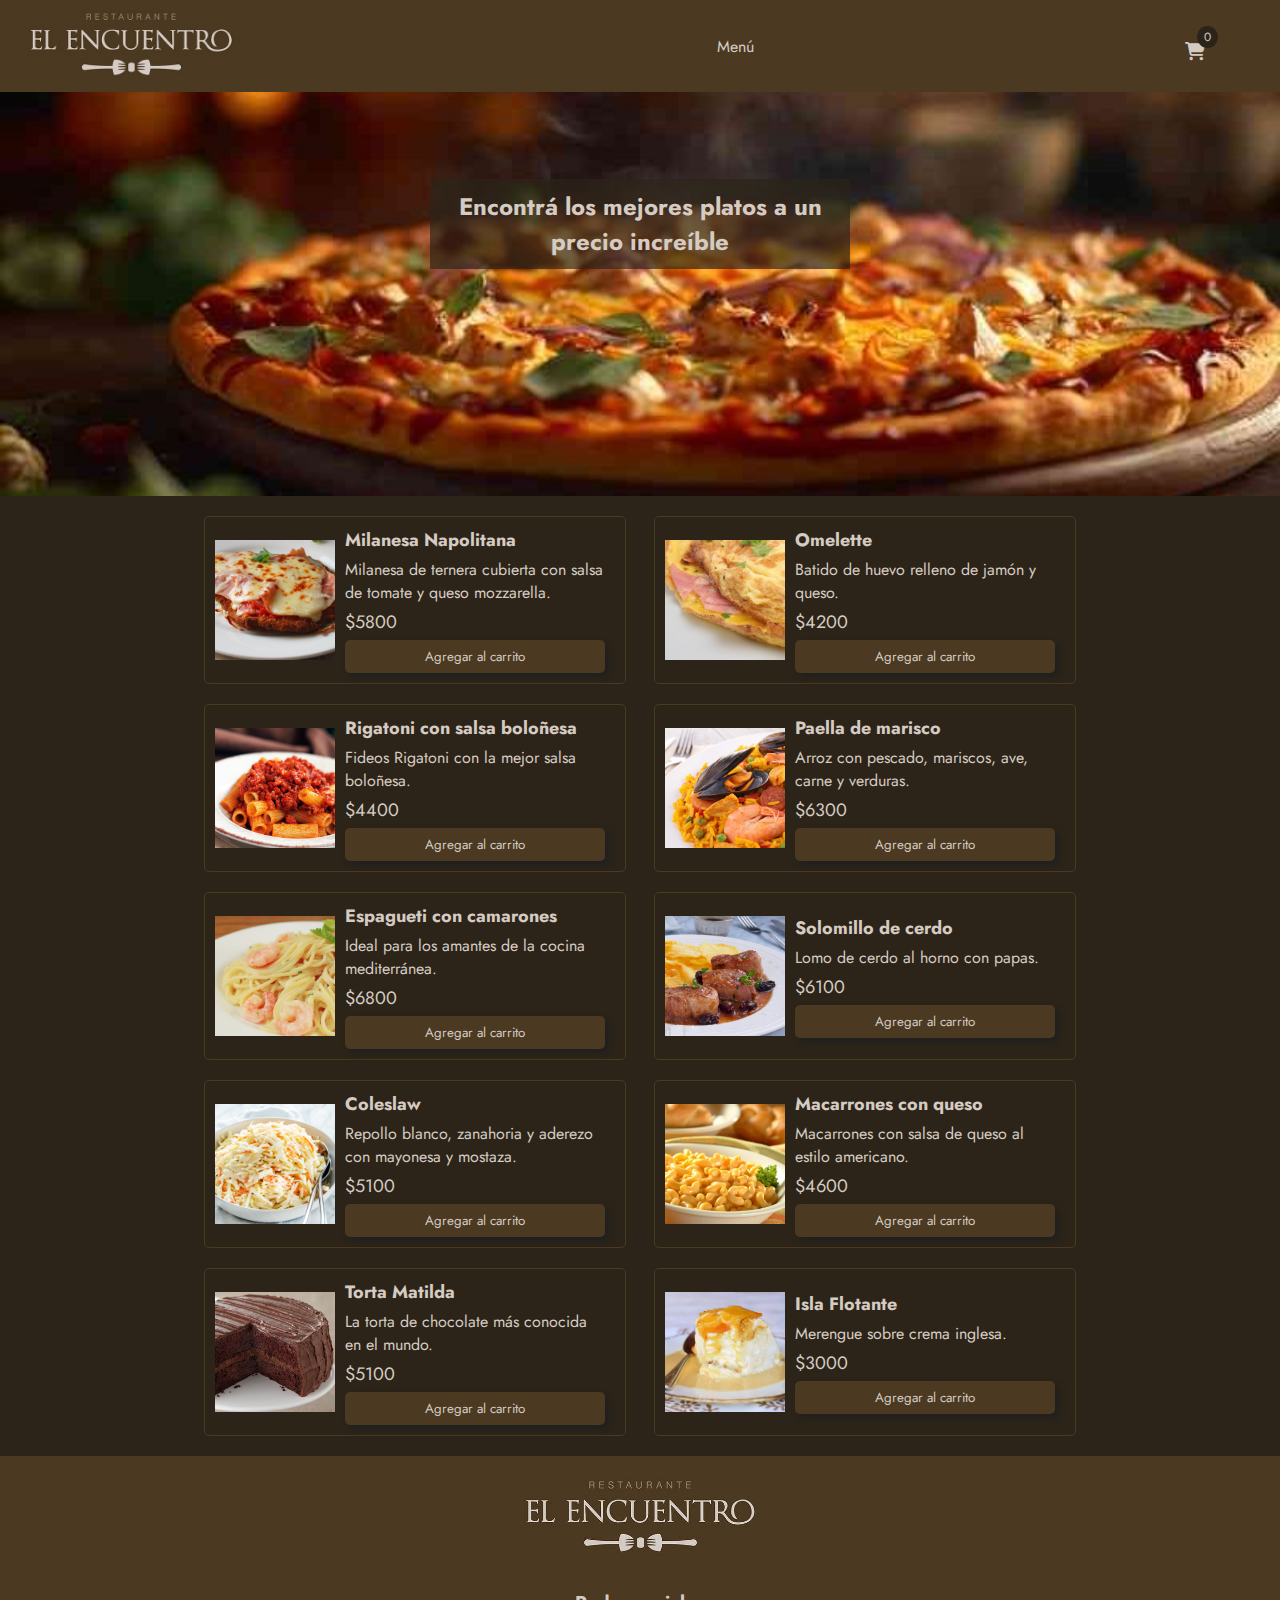
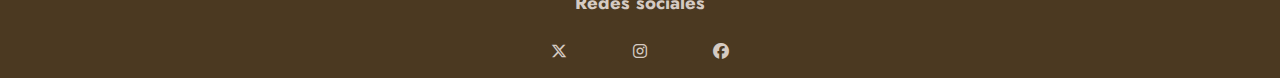
<file: index.html>
<!DOCTYPE html>
<html lang="es">
    <head>
        <meta charset="UTF-8" />
        <meta name="viewport" content="width=device-width, initial-scale=1.0" />
        <title>Desafío 17 | Nicolás Bobb</title>
        <link rel="stylesheet" href="style.css" />
        <link
            rel="stylesheet"
            href="https://cdnjs.cloudflare.com/ajax/libs/font-awesome/6.5.1/css/all.min.css"
        />
    </head>
    <body>
        <header class="header__container">
            <div class="header__div">
                <a href="/"
                    ><img class="header__logo" src="./assets/logo.jpg" alt=""
                /></a>
            </div>
            <nav class="menu__container">
                <div class="menu__list">
                    <a href="/" class="menu__item">Menú</a>
                </div>
            </nav>
            <div class="cart__container">
                <p class="cart__item">
                    <a class="cart__icon" href="/cart.html"
                        ><i class="fa-solid fa-cart-shopping"></i
                    ></a>
                    <span id="cartNumber" class="cart__number">0</span>
                </p>
            </div>
        </header>
        <section class="product__section">
            <div class="main__title">
                <h1 class="title__style">
                    Encontrá los mejores platos a un precio increíble
                </h1>
            </div>
            <div id="productContainer" class="product__div"></div>
        </section>
        <footer class="footer__section">
            <div class="footer__div">
                <img class="footer__logo" src="./assets/logo.jpg" alt="" />
            </div>
            <div class="footer__divSocial">
                <h3 class="social__h3">Redes sociales</h3>
                <div class="social__list">
                    <a class="social__link" href="/."
                        ><i class="fa-brands fa-x-twitter"></i
                    ></a>
                    <a class="social__link" href="/."
                        ><i class="fa-brands fa-instagram"></i
                    ></a>
                    <a class="social__link" href="/."
                        ><i class="fa-brands fa-facebook"></i
                    ></a>
                </div>
            </div>
        </footer>

        <script src="main.js"></script>
    </body>
</html>
</file>
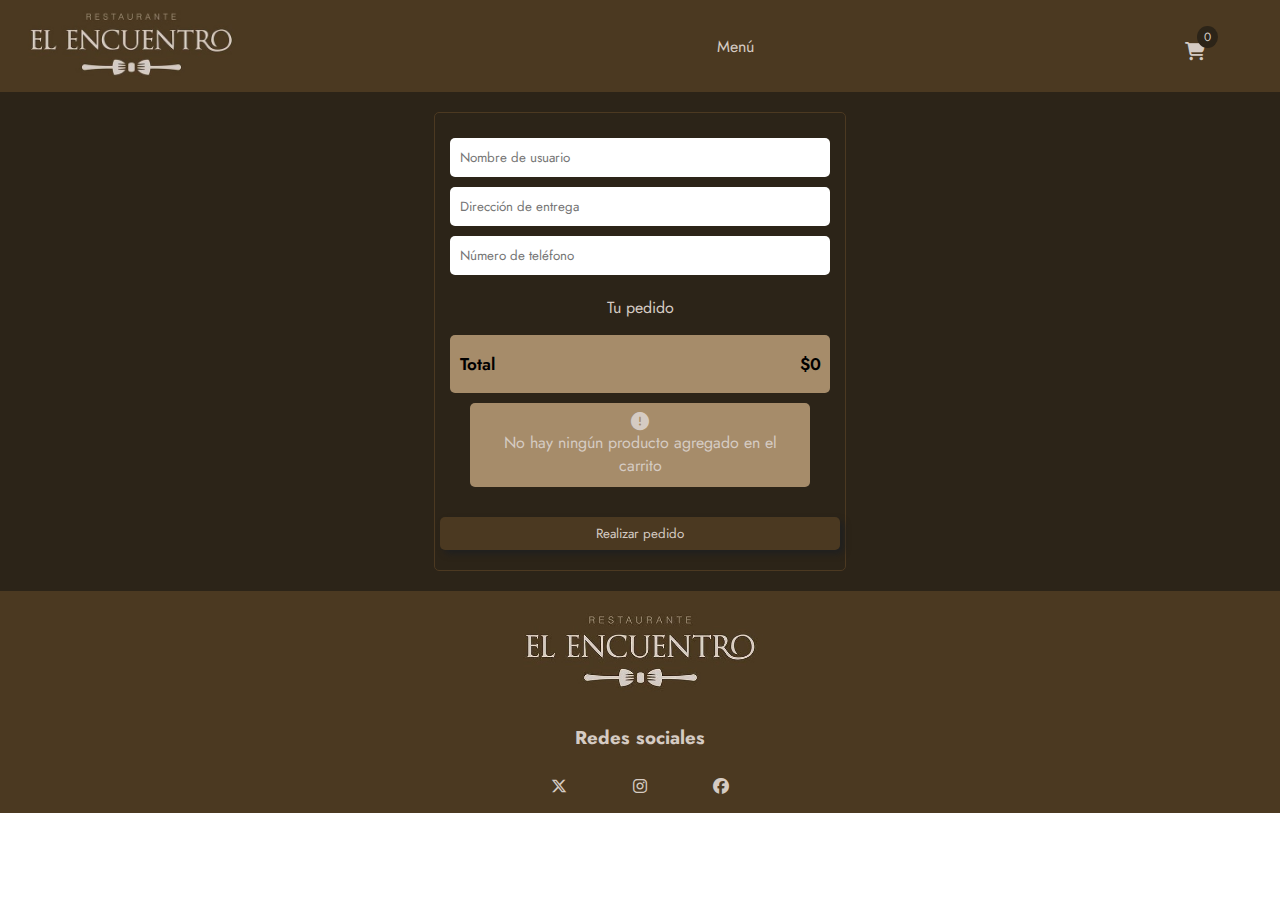
<file: cart.html>
<!DOCTYPE html>
<html lang="es">
    <head>
        <meta charset="UTF-8" />
        <meta name="viewport" content="width=device-width, initial-scale=1.0" />
        <title>Desafío 17 | Nicolás Bobb</title>
        <link rel="stylesheet" href="style.css" />
        <link
            rel="stylesheet"
            href="https://cdnjs.cloudflare.com/ajax/libs/font-awesome/6.5.1/css/all.min.css"
        />
    </head>
    <body>
        <header class="header__container">
            <div class="header__div">
                <a href="/"
                    ><img class="header__logo" src="./assets/logo.jpg" alt=""
                /></a>
            </div>
            <nav class="menu__container">
                <div class="menu__list">
                    <a href="/" class="menu__item">Menú</a>
                </div>
            </nav>
            <div class="cart__container">
                <p class="cart__item">
                    <a class="cart__icon" href="/cart.html"
                        ><i class="fa-solid fa-cart-shopping"></i
                    ></a>
                    <span id="cartNumber" class="cart__number">0</span>
                </p>
            </div>
        </header>
        <section class="order__section">
            <div class="order__div">
                <form id="sendOrder" class="order__form">
                    <input
                        id="name"
                        class="order__input"
                        type="text"
                        placeholder="Nombre de usuario"
                    />
                    <span id="errorName"></span>
                    <input
                        id="address"
                        class="order__input"
                        type="text"
                        placeholder="Dirección de entrega"
                    />
                    <span id="errorAddress"></span>
                    <input
                        id="phone"
                        class="order__input"
                        type="text"
                        placeholder="Número de teléfono"
                    />
                    <span id="errorPhone"></span>
                    <p id="orderInfo" class="order__p">Tu pedido</p>
                    <div id="confOrder"></div>
                    <div id="orderProductList" class="order__productList"></div>
                    <div id="orderTotalPrice" class="order__totalPrice"></div>
                    <div id="noProductAlert" class="noProduct__alert">
                        <i class="fa-solid fa-circle-exclamation"></i>
                        <span class="order__span"
                            >No hay ningún producto agregado en el carrito</span
                        >
                    </div>

                    <button type="submit" class="order__button">
                        Realizar pedido
                    </button>
                </form>
            </div>
        </section>
        <footer class="footer__section">
            <div class="footer__div">
                <img class="footer__logo" src="./assets/logo.jpg" alt="" />
            </div>
            <div class="footer__divSocial">
                <h3 class="social__h3">Redes sociales</h3>
                <div class="social__list">
                    <a class="social__link" href="/."
                        ><i class="fa-brands fa-x-twitter"></i
                    ></a>
                    <a class="social__link" href="/."
                        ><i class="fa-brands fa-instagram"></i
                    ></a>
                    <a class="social__link" href="/."
                        ><i class="fa-brands fa-facebook"></i
                    ></a>
                </div>
            </div>
        </footer>

        <script src="./validations.js"></script>
        <script src="./cart.js"></script>
    </body>
</html>
</file>
<file: style.css>
@import url("https://fonts.googleapis.com/css2?family=Jost:ital,wght@0,100..900;1,100..900&display=swap");

body {
    margin: 0;
    font-family: "Jost", sans-serif;
}

.header__container {
    background-color: #4b3921;
    color: #d5cbc3;
    display: flex;
    justify-content: space-around;
    position: sticky;
    top: 0;
}

.header__div {
    width: 25%;
    margin: auto;
}

.header__logo {
    width: 100%;
    max-width: 220px;
}

.menu__container {
    width: 55%;
    margin: auto;
}

.menu__list {
    display: flex;
    justify-content: space-evenly;
    padding: 0;
}

.menu__item,
.cart__icon {
    text-decoration: none;
    color: #d5cbc3;
}

.menu__item:hover,
.cart__icon:hover {
    color: #a68c6a;
}

.cart__container {
    width: 10%;
    margin: auto;
    text-align: center;
}

.cart__item {
    position: relative;
    width: 34px;
    margin: 12px auto auto auto;
}

.fa-cart-shopping {
    font-size: 18px;
}

.cart__number {
    padding: 2px 7px;
    border-radius: 50%;
    background-color: #2c2418;
    font-size: 12px;
    position: absolute;
    right: -6px;
    top: -15px;
}

.product__section,
.order__section {
    background-color: #2c2418;
}

.main__title {
    background-image: url(./assets/bg-section.jpg);
    background-repeat: no-repeat;
    background-size: cover;
    background-position: center;
    min-height: 200px;
    height: 30vw;
    padding: 10px 0;
}

.title__style {
    width: 85%;
    max-width: 400px;
    margin: 6% auto 0 auto;
    background-color: #2c2418b0;
    color: #d5cbc3;
    font-size: 18px;
    padding: 10px;
    text-align: center;
}

.product__div {
    padding: 10px 0;
    display: flex;
    flex-wrap: wrap;
    max-width: 900px;
    margin: auto;
}

.product__item {
    border: 1px solid #4c3921;
    border-radius: 5px;
    color: #d5cbc3;
    width: 85%;
    max-width: 400px;
    margin: 10px auto;
    padding: 10px 10px;
    display: flex;
    justify-content: flex-start;
    align-items: center;
}

.product__imageContainer {
    width: 30%;
}

.product__image {
    width: 100%;
    vertical-align: middle;
}

.product__info {
    width: 65%;
    padding-left: 10px;
}

.product__h2 {
    margin: 0;
    font-size: 18px;
}

.product__description {
    margin: 5px 0;
}

.product__price {
    margin: 5px 0;
    font-size: 18px;
}

.add__cartButton,
.order__button {
    font-family: "Jost", sans-serif;
    background-color: #4b3921;
    color: #d5cbc3;
    border: none;
    border-radius: 5px;
    padding: 7px 0;
    width: 100%;
    transition: 0.2s;
    box-shadow: 4px 4px 6px rgb(32, 32, 32);
    cursor: pointer;
}

.add__cartButton:hover,
.order__button:hover {
    background-color: #614a2c;
}

.add__cartButton:active,
.order__button:active {
    box-shadow: none;
}

.footer__section {
    background-color: #4b3921;
    color: #d5cbc3;
    padding: 10px 0;
}

.footer__div {
    width: 90%;
    margin: auto;
    text-align: center;
}

.footer__logo {
    width: 50%;
    max-width: 250px;
}

.social__h3 {
    text-align: center;
}

.social__list {
    display: flex;
    justify-content: space-evenly;
    max-width: 300px;
    margin: auto;
}

.social__link {
    color: #d5cbc3;
    padding: 5px;
}

.social__link:hover {
    color: #a68c6a;
}

.order__div {
    padding: 20px 0;
}

.order__form {
    width: 90%;
    max-width: 400px;
    margin: auto;
    padding: 20px 5px;
    text-align: center;
    border: 1px solid #4c3921;
    border-radius: 5px;
}

.order__title {
    text-align: center;
    color: #d5cbc3;
    margin: 10px 0;
}

.order__input {
    border: none;
    width: 90%;
    margin: 5px auto;
    padding: 10px;
    border-radius: 5px;
    font-family: "Jost", sans-serif;
}

.noProduct__alert {
    text-align: center;
    color: #d5cbc3;
    padding: 10px;
    background-color: #a68c6a;
    border-radius: 5px;
    width: 80%;
    margin: auto auto 30px auto;
}

#confOrder {
    text-align: center;
    color: #d5cbc3;
    padding: 10px;
    background-color: #a68c6a;
    border-radius: 5px;
    width: 80%;
    margin: auto auto 30px auto;
    display: none;
}

.fa-circle-exclamation {
    display: block !important;
    font-size: 18px;
}

.order__p {
    color: #d5cbc3;
}

.order__productList,
.order__totalPrice {
    background-color: #a68c6a;
    border-radius: 5px;
    margin: 10px;
}

.order__productItem {
    display: flex;
    justify-content: space-between;
    align-items: center;
    border-bottom: 1px solid #4c3921;
    width: 95%;
    margin: auto;
}

.order__productList .order__productItem:last-child {
    border-bottom: none;
}

.order__productTitle {
    margin: 5px;
    font-weight: 400;
}

.order__productPrice {
    margin: 5px;
    font-weight: 500;
}

.totalPrice__container {
    background-color: #a68c6a;
    display: flex;
    justify-content: space-between;
    align-items: center;
    width: 95%;
    margin: auto;
}

.totalPrice__h3,
.totalPrice__p {
    font-size: 17px;
    font-weight: 600;
}

@media (min-width: 950px) {
    .title__style {
        font-size: 24px;
    }
}
</file>
